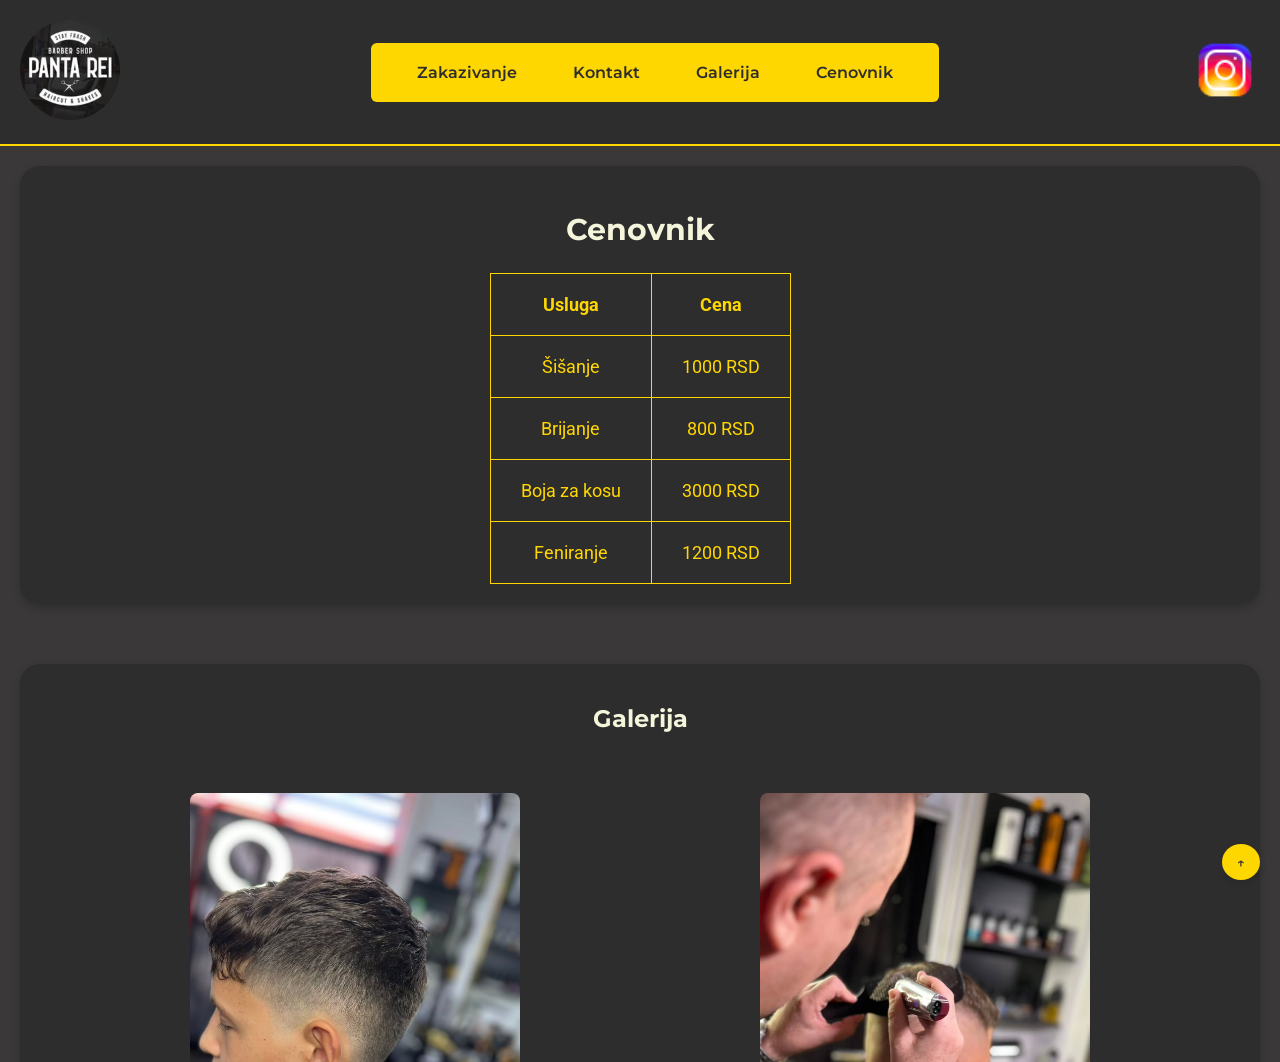
<file: index.html>
<!doctype html>
<html lang="sr">
  <head>
    <meta charset="UTF-8" />
    <meta http-equiv="refresh" content="0; url=frontend/index.html" />
    <title>Redirect...</title>
  </head>
  <body>
    <p>
      Ako vas ne preusmeri, <a href="frontend/index.html">kliknite ovde</a>.
    </p>
  </body>
</html>
</file>
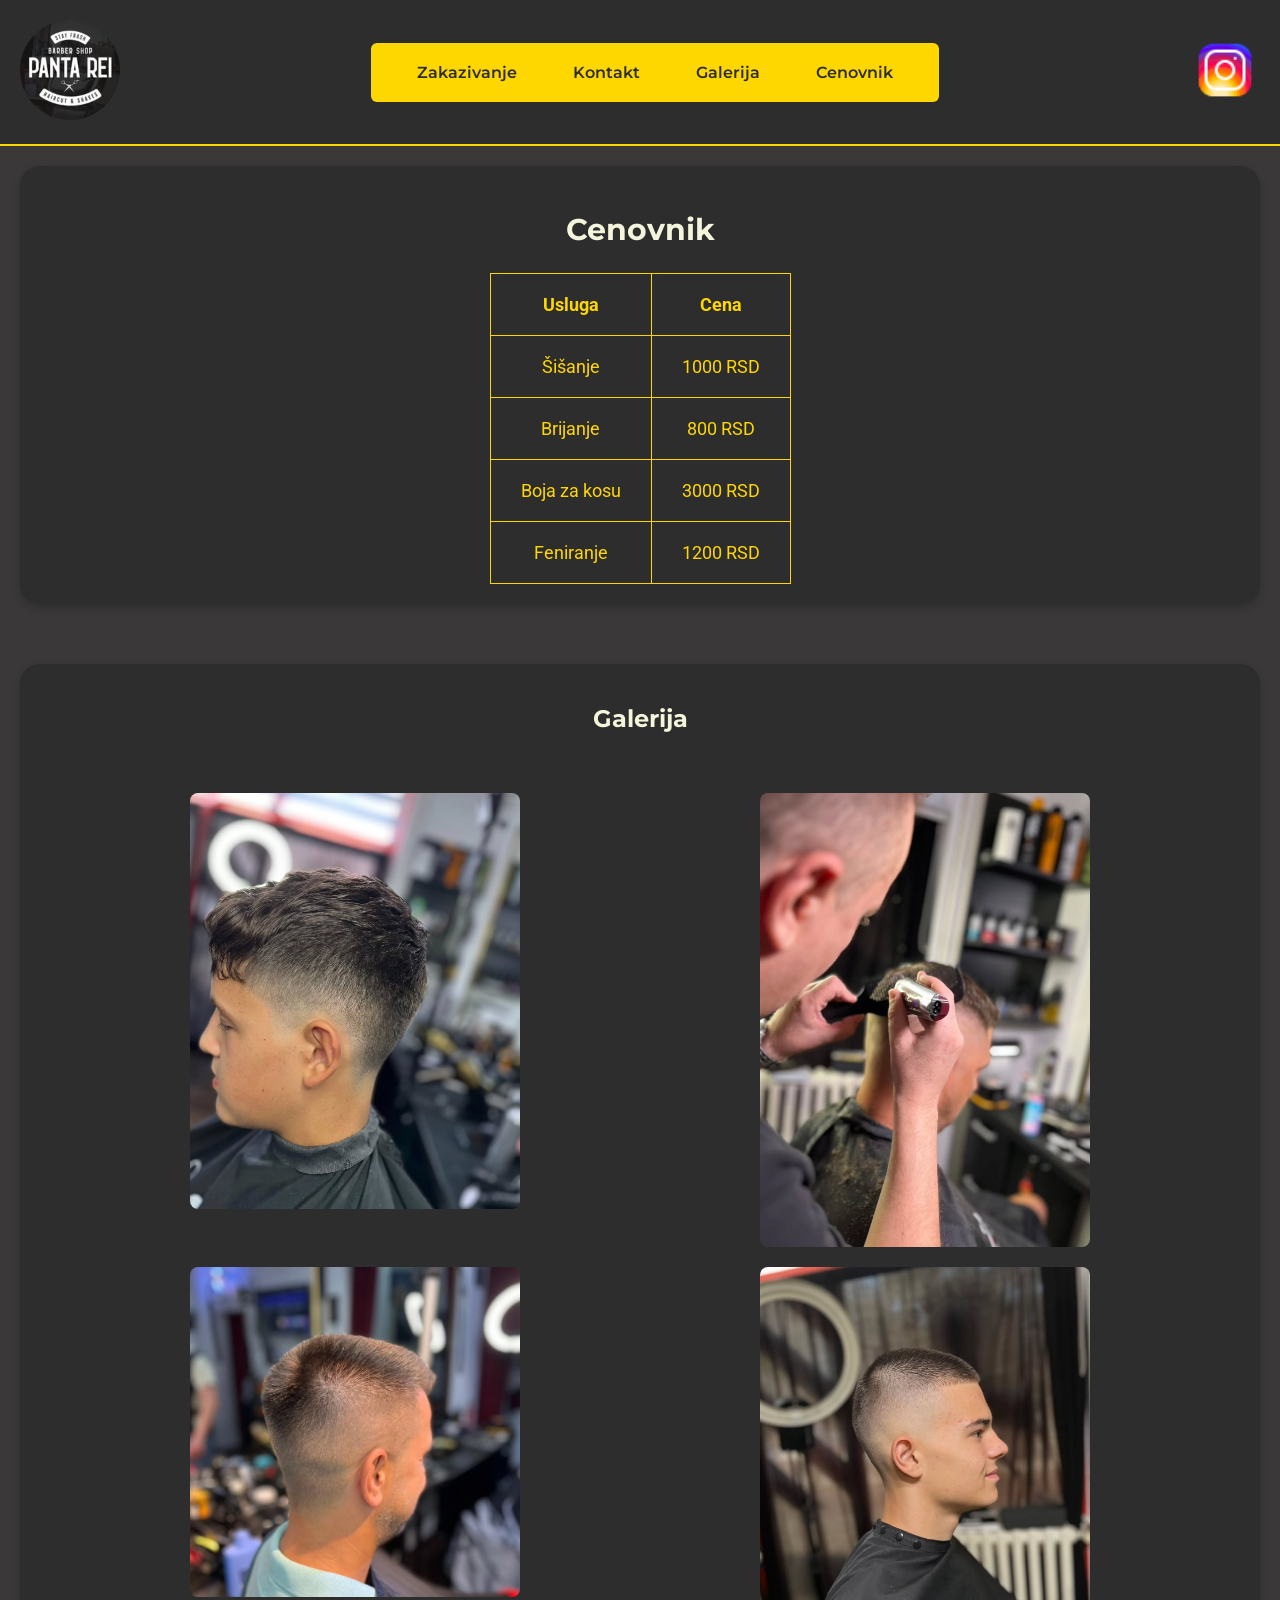
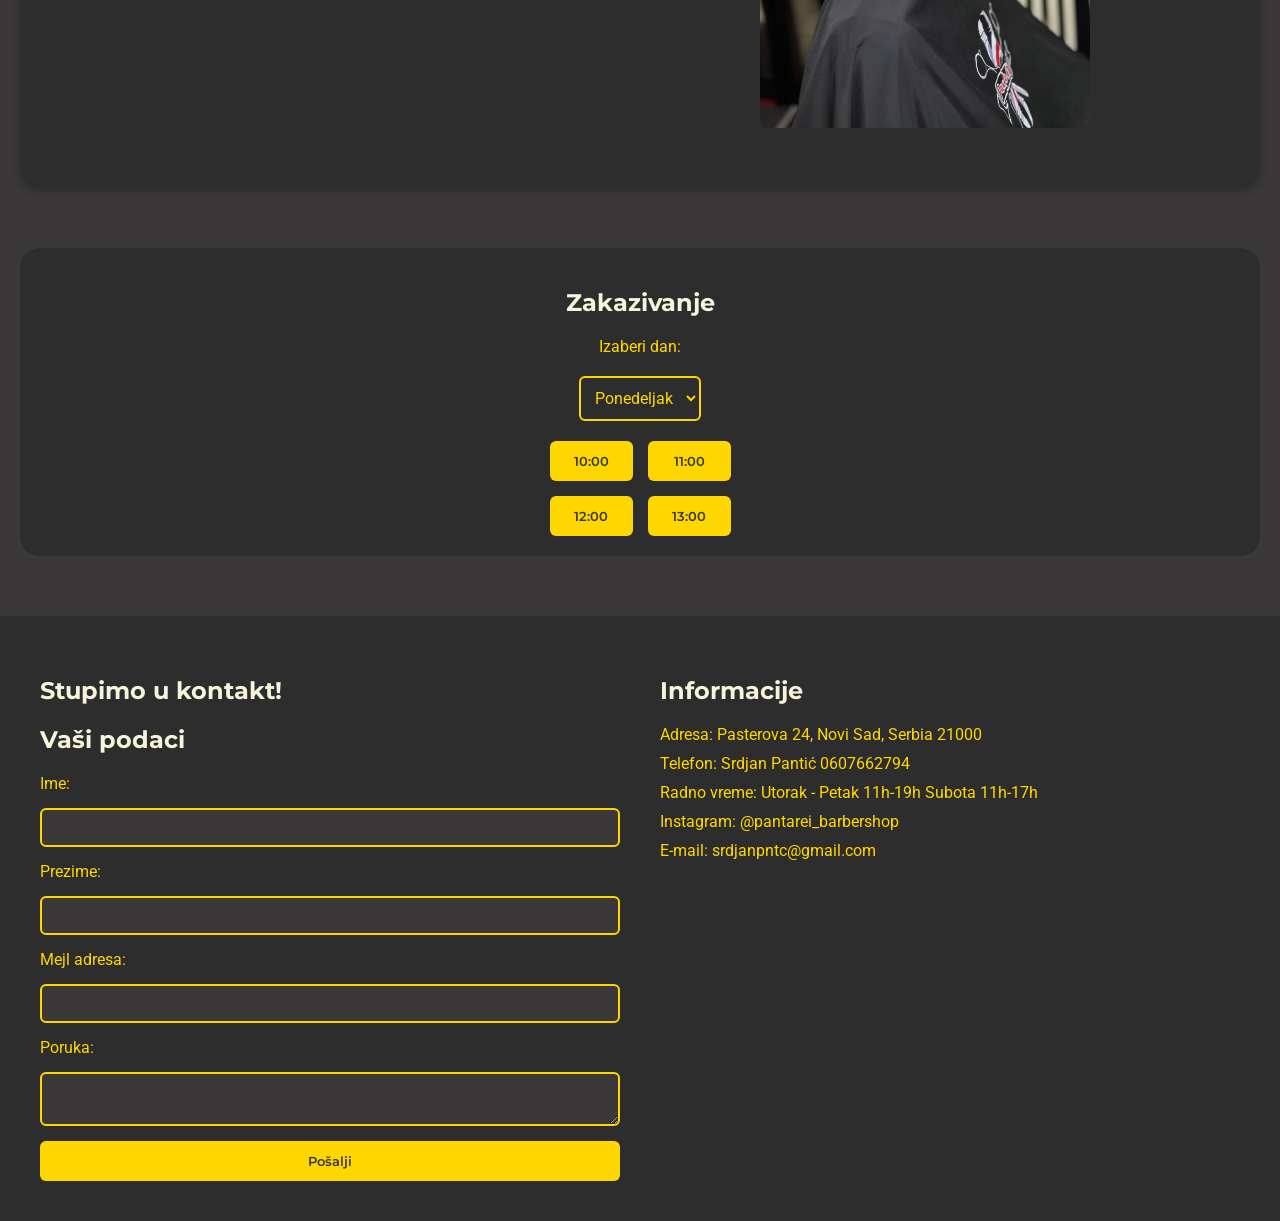
<file: frontend/index.html>
<!doctype html>
<html lang="en">
  <head>
    <link
      href="https://fonts.googleapis.com/css2?family=Roboto
    &family=Montserrat:wght@600&display=swap"
      rel="stylesheet"
    />
    <meta charset="UTF-8" />
    <meta name="viewport" content="width=device-width, initial-scale=1.0" />
    <title>Panta-rei</title>
    <link rel="stylesheet" href="index.css" />
    <script src="script.js" defer></script>
  </head>
  <body>
    <header>
      <div>
        <img
          src="Photos/550660547_18325733284229488_6626209731370368057_n.jpg"
          alt="Logo"
          class="logo"
        />
      </div>
      <div class="button-header">
        <a href="#zakazivanje">Zakazivanje</a>
        <a href="#kontakt">Kontakt</a>
        <a href="#galerija">Galerija</a>
        <a href="#cenovnik">Cenovnik</a>
      </div>
      <div class="ikonica">
        <a href="https://www.instagram.com/pantarei_barbershop/">
          <img src="Photos/icons8-instagram-48.png" alt="instagram" />
        </a>
      </div>
    </header>

    <section id="cenovnik" class="cenovnik">
      <h2>Cenovnik</h2>
      <div>
        <table>
          <tr>
            <th>Usluga</th>
            <th>Cena</th>
          </tr>
          <tr>
            <td>Šišanje</td>
            <td>1000 RSD</td>
          </tr>
          <tr>
            <td>Brijanje</td>
            <td>800 RSD</td>
          </tr>
          <tr>
            <td>Boja za kosu</td>
            <td>3000 RSD</td>
          </tr>
          <tr>
            <td>Feniranje</td>
            <td>1200 RSD</td>
          </tr>
        </table>
      </div>
    </section>

    <section id="galerija" class="galerija">
      <h2>Galerija</h2>
      <div class="slike-galerija">
        <img src="Photos/Slika 1.png" alt="Frizura 1" />
        <img src="Photos/Slika 2.png" alt="Frizura 2" />
        <img src="Photos/Slika 3.png" alt="Frizura 3" />
        <img src="Photos/Slika 4.png" alt="Frizura 4" />
      </div>
    </section>

    <section id="zakazivanje" class="zakazivanje">
      <h2>Zakazivanje</h2>
      <form>
        <label for="dan">Izaberi dan:</label>
        <select id="dan" name="dan">
          <option value="ponedeljak">Ponedeljak</option>
          <option value="utorak">Utorak</option>
          <option value="sreda">Sreda</option>
          <option value="cetvrtak">Četvrtak</option>
          <option value="petak">Petak</option>
          <option value="subota">Subota</option>
        </select>

        <div class="termini">
          <button type="button">10:00</button>
          <button type="button">11:00</button>
          <button type="button">12:00</button>
          <button type="button">13:00</button>
        </div>
      </form>
    </section>

    <section id="kontakt" class="kontakt">
      <div class="kontakt-forma">
        <h1>Stupimo u kontakt!</h1>
        <h2>Vaši podaci</h2>
        <form>
          <label for="ime">Ime:</label>
          <input type="text" id="ime" name="ime" required />

          <label for="prezime">Prezime:</label>
          <input type="text" id="prezime" name="prezime" required />

          <label for="email">Mejl adresa:</label>
          <input type="email" id="email" name="email" required />

          <label for="poruka">Poruka:</label>
          <textarea id="poruka" name="poruka"></textarea>

          <button type="submit">Pošalji</button>
        </form>
      </div>

      <div class="kontakt-info">
        <h2>Informacije</h2>
        <p>Adresa: Pasterova 24, Novi Sad, Serbia 21000</p>
        <p>Telefon: Srdjan Pantić 0607662794</p>
        <p>Radno vreme: Utorak - Petak 11h-19h Subota 11h-17h</p>
        <p>Instagram: @pantarei_barbershop</p>
        <p>E-mail: srdjanpntc@gmail.com</p>
      </div>
    </section>

    <button class="backtotop">↑</button>
    <div id="rezervacijaModal" class="modal">
      <div class="modal-content">
        <span class="close">&times;</span>
        <h2>Pregled rezervacije</h2>
        <p>Usluga: Šišanje</p>
        <p>Frizer:</p>
        <p>Datum i vreme: 04/02/2026 17:30h</p>
        <button>Zakaži</button>
      </div>
    </div>
  </body>
</html>
</file>
<file: frontend/index.css>
html {
  scroll-behavior: smooth;
}
/*Stajlovi za sve*/
body {
  background-color: #3a3838;
  font-family: "Roboto", sans-serif;
  color: #ffd700;
  margin: 0;
  padding: 0;
}
button {
  background-color: #ffd700;
  color: #3a3838;
  font-family: "Montserrat", sans-serif;
  font-weight: 600;
  padding: 12px 24px;
  border: none;
  border-radius: 6px;
  cursor: pointer;
  transition: all 0.3s ease;
}

button:hover {
  background-color: #f5f5dc;
  color: #2e2d2d;
  transform: scale(1.05);
}

button:active {
  background-color: #e6c200;
  transform: scale(0.98);
}

h1,
h2,
h3 {
  font-family: "Montserrat", sans-serif;
  color: #f5f5dc;
}
/* Osnovni stil za linkove u headeru */
header .button-header a {
  color: #2e2d2d; /* tamna boja teksta da se vidi na zlatnoj pozadini */
  text-decoration: none;
  font-family: "Montserrat", sans-serif;
  font-weight: 600;
  padding: 10px 18px;
  margin: 0 8px;
  border-radius: 6px;
  position: relative;
  transition: all 0.3s ease;
  display: inline-block;
}

/* Hover efekat - invertuj boje */
header .button-header a:hover {
  background-color: #2e2d2d; /* tamna pozadina */
  color: #ffd700; /* zlatna slova */
  transform: translateY(-2px);
}

/* Active (kliknuto) */
header .button-header a:active {
  background-color: #1c1c1c; /* još tamnija pozadina */
  color: #ffd700; /* zlatna slova */
  transform: scale(0.95);
}

/* Underline animacija */
header .button-header a::after {
  content: "";
  position: absolute;
  left: 0;
  bottom: -4px;
  width: 0%;
  height: 2px;
  background-color: #2e2d2d; /* underline tamna da se vidi na zlatnoj */
  transition: width 0.3s ease;
}

header .button-header a:hover::after {
  width: 100%;
}

/* HEADER */
header {
  padding: 20px;
  background-color: #2e2d2d;
  display: flex;
  justify-content: space-between;
  align-items: center;
  border-bottom: 2px solid #ffd700;
}
header .logo {
  height: 100px;
  border-radius: 50%;
  transition: transform 0.3s ease;
}
header .logo:hover {
  transform: scale(1.1);
}
header .ikonica img {
  height: 70px;
  transition: transform 0.3s ease;
}
header .ikonica :hover {
  transform: scale(1.1);
}

header .button-header {
  background-color: #ffd700;
  color: #2e2d2d;
  font-family: "Montserrat", sans-serif;
  font-weight: 600;
  padding: 10px 20px;
  border: none;
  border-radius: 6px;
  cursor: pointer;
  transition: all 0.3s ease;
}

/* BACK TO TOP BUTTON */
.backtotop {
  position: fixed;
  bottom: 20px;
  right: 20px;
  background-color: #ffd700;
  color: #3a3838;
  font-family: "Montserrat", sans-serif;
  font-weight: 600;
  padding: 10px 15px;
  border: none;
  border-radius: 50%;
  cursor: pointer;
  box-shadow: 0 4px 6px rgba(0, 0, 0, 0.1);
  transition: all 0.3s ease;
}

/* CENOVNIK */

.cenovnik {
  padding: 20px;
  background-color: #2e2d2d;
  margin: 20px;
  border-radius: 20px;
  box-shadow: 0 4px 8px rgba(0, 0, 0, 0.2);
  text-align: center;
  font-size: 20px;
}
.cenovnik table {
  display: flex;
  justify-content: center;
  margin: 0 auto;
  border-collapse: collapse;
}
.cenovnik th,
.cenovnik td {
  border: 1px solid #ffd700;
  padding: 20px 30px;
  font-size: 18px;
  border-radius: 10px;
}

/* GALERIJA */
.galerija {
  padding: 20px;
  background-color: #2e2d2d;
  margin: 60px 20px;
  border-radius: 20px;
  box-shadow: 0 4px 8px rgba(0, 0, 0, 0.2);
  text-align: center;
}
.galerija .slike-galerija {
  display: grid;
  grid-template-columns: repeat(2, 1fr); /* 2 kolone */
  gap: 20px; /* razmak između slika */
  padding: 40px;
}

.galerija img {
  width: 60%;
  margin: 0 auto;
  border-radius: 8px;
  transition: transform 0.3s ease;
}

.galerija img:hover {
  transform: scale(1.05); /* lagani zoom efekat */
}

/* ZAKAZIVANJE */

.zakazivanje {
  padding: 40px;
  text-align: center;
  background-color: #2e2d2d;
  margin: 60px 20px;
  border-radius: 20px;
  padding: 20px;
}

.zakazivanje h2 {
  margin-bottom: 20px;
  color: #f5f5dc;
  font-family: "Montserrat", sans-serif;
}

.zakazivanje form {
  display: flex;
  flex-direction: column;
  gap: 20px;
  align-items: center;
}

.zakazivanje select {
  padding: 10px;
  border: 2px solid #ffd700;
  border-radius: 6px;
  background-color: #2e2d2d;
  color: #ffd700;
  font-family: "Roboto", sans-serif;
  font-size: 16px;
}

.termini {
  display: grid;
  grid-template-columns: repeat(2, 1fr); /* 2 kolone */
  gap: 15px;
}

.termini button {
  background-color: #ffd700;
  color: #3a3838;
  font-family: "Montserrat", sans-serif;
  font-weight: 600;
  padding: 12px 24px;
  border: none;
  border-radius: 6px;
  cursor: pointer;
  transition: all 0.3s ease;
}

.termini button:hover {
  background-color: #f5f5dc;
  transform: scale(1.05);
}

.zakazivanje button[type="submit"] {
  background-color: #ffd700;
  color: #3a3838;
  font-family: "Montserrat", sans-serif;
  font-weight: 600;
  padding: 12px 24px;
  border: none;
  border-radius: 6px;
  cursor: pointer;
  transition: all 0.3s ease;
}

.zakazivanje button[type="submit"]:hover {
  background-color: #f5f5dc;
  transform: scale(1.05);
}

/* MODUL */

.modal {
  display: none; /* skriven dok se ne pozove */
  position: fixed;
  z-index: 1000;
  left: 0;
  top: 0;
  width: 100%;
  height: 100%;
  background-color: rgba(0, 0, 0, 0.7); /* tamna pozadina */
}

.modal-content {
  background-color: #2e2d2d;
  margin: 10% auto;
  padding: 20px;
  border: 2px solid #ffd700;
  border-radius: 8px;
  width: 400px;
  color: #ffd700;
  font-family: "Roboto", sans-serif;
  text-align: center;
}

.modal-content button {
  background-color: #ffd700;
  color: #3a3838;
  font-family: "Montserrat", sans-serif;
  font-weight: 600;
  padding: 10px 20px;
  border: none;
  border-radius: 6px;
  cursor: pointer;
  transition: all 0.3s ease;
}

.modal-content button:hover {
  background-color: #f5f5dc;
  transform: scale(1.05);
}

.close {
  float: right;
  font-size: 24px;
  cursor: pointer;
  color: #ffd700;
}

/* KONTAKT */

.kontakt {
  display: flex;
  justify-content: space-between;
  gap: 40px;
  padding: 40px;
  background-color: #2e2d2d;
  color: #ffd700;
}

.kontakt-forma,
.kontakt-info {
  flex: 1;
}

.kontakt-forma h2,
.kontakt-info h2 {
  margin-bottom: 20px;
  color: #f5f5dc;
  font-family: "Montserrat", sans-serif;
}

.kontakt-forma form {
  display: flex;
  flex-direction: column;
  gap: 15px;
}

.kontakt-forma input,
.kontakt-forma textarea {
  padding: 10px;
  border: 2px solid #ffd700;
  border-radius: 6px;
  background-color: #3a3838;
  color: #ffd700;
  font-family: "Roboto", sans-serif;
}

.kontakt-forma button {
  background-color: #ffd700;
  color: #3a3838;
  font-family: "Montserrat", sans-serif;
  font-weight: 600;
  padding: 12px 24px;
  border: none;
  border-radius: 6px;
  cursor: pointer;
  transition: all 0.3s ease;
}

.kontakt-forma button:hover {
  background-color: #f5f5dc;
  transform: scale(1.05);
}

.kontakt-info p {
  margin: 10px 0;
  font-family: "Roboto", sans-serif;
}

/* MEDIA */

/* TABLET */
@media (max-width: 1024px) {
  header {
    flex-direction: column;
    gap: 20px;
    text-align: center;
  }

  header .logo {
    height: 80px;
  }

  header .ikonica img {
    height: 50px;
  }

  .galerija .slike-galerija {
    grid-template-columns: 1fr; /* slike u jednu kolonu */
  }

  .termini {
    grid-template-columns: 1fr; /* termini u jednu kolonu */
  }

  .kontakt {
    flex-direction: column;
    text-align: center;
  }
}

/* MOBILNI TELEFON */
@media (max-width: 600px) {
  body {
    font-size: 14px;
  }

  header {
    flex-direction: column;
    gap: 15px;
    padding: 10px;
  }

  header .logo {
    height: 60px;
  }

  header .ikonica img {
    height: 40px;
  }

  .button-header {
    display: flex;
    flex-direction: column;
    gap: 10px;
  }

  .cenovnik {
    font-size: 16px;
    margin: 10px;
    padding: 10px;
  }

  .cenovnik th,
  .cenovnik td {
    padding: 10px;
    font-size: 14px;
  }

  .galerija {
    margin: 20px 10px;
    padding: 20px;
  }

  .galerija img {
    width: 100%; /* slike pune širine na mobilnom */
  }

  .zakazivanje {
    margin: 20px 10px;
    padding: 20px;
  }

  .termini {
    grid-template-columns: 1fr; /* termini jedan ispod drugog */
  }

  .modal-content {
    width: 90%; /* modal skoro cela širina ekrana */
    margin: 30% auto;
  }

  .kontakt {
    flex-direction: column;
    gap: 20px;
    padding: 20px;
  }

  .kontakt-forma input,
  .kontakt-forma textarea {
    font-size: 14px;
  }

  .kontakt-forma button {
    padding: 10px 20px;
    font-size: 14px;
  }
}
</file>
